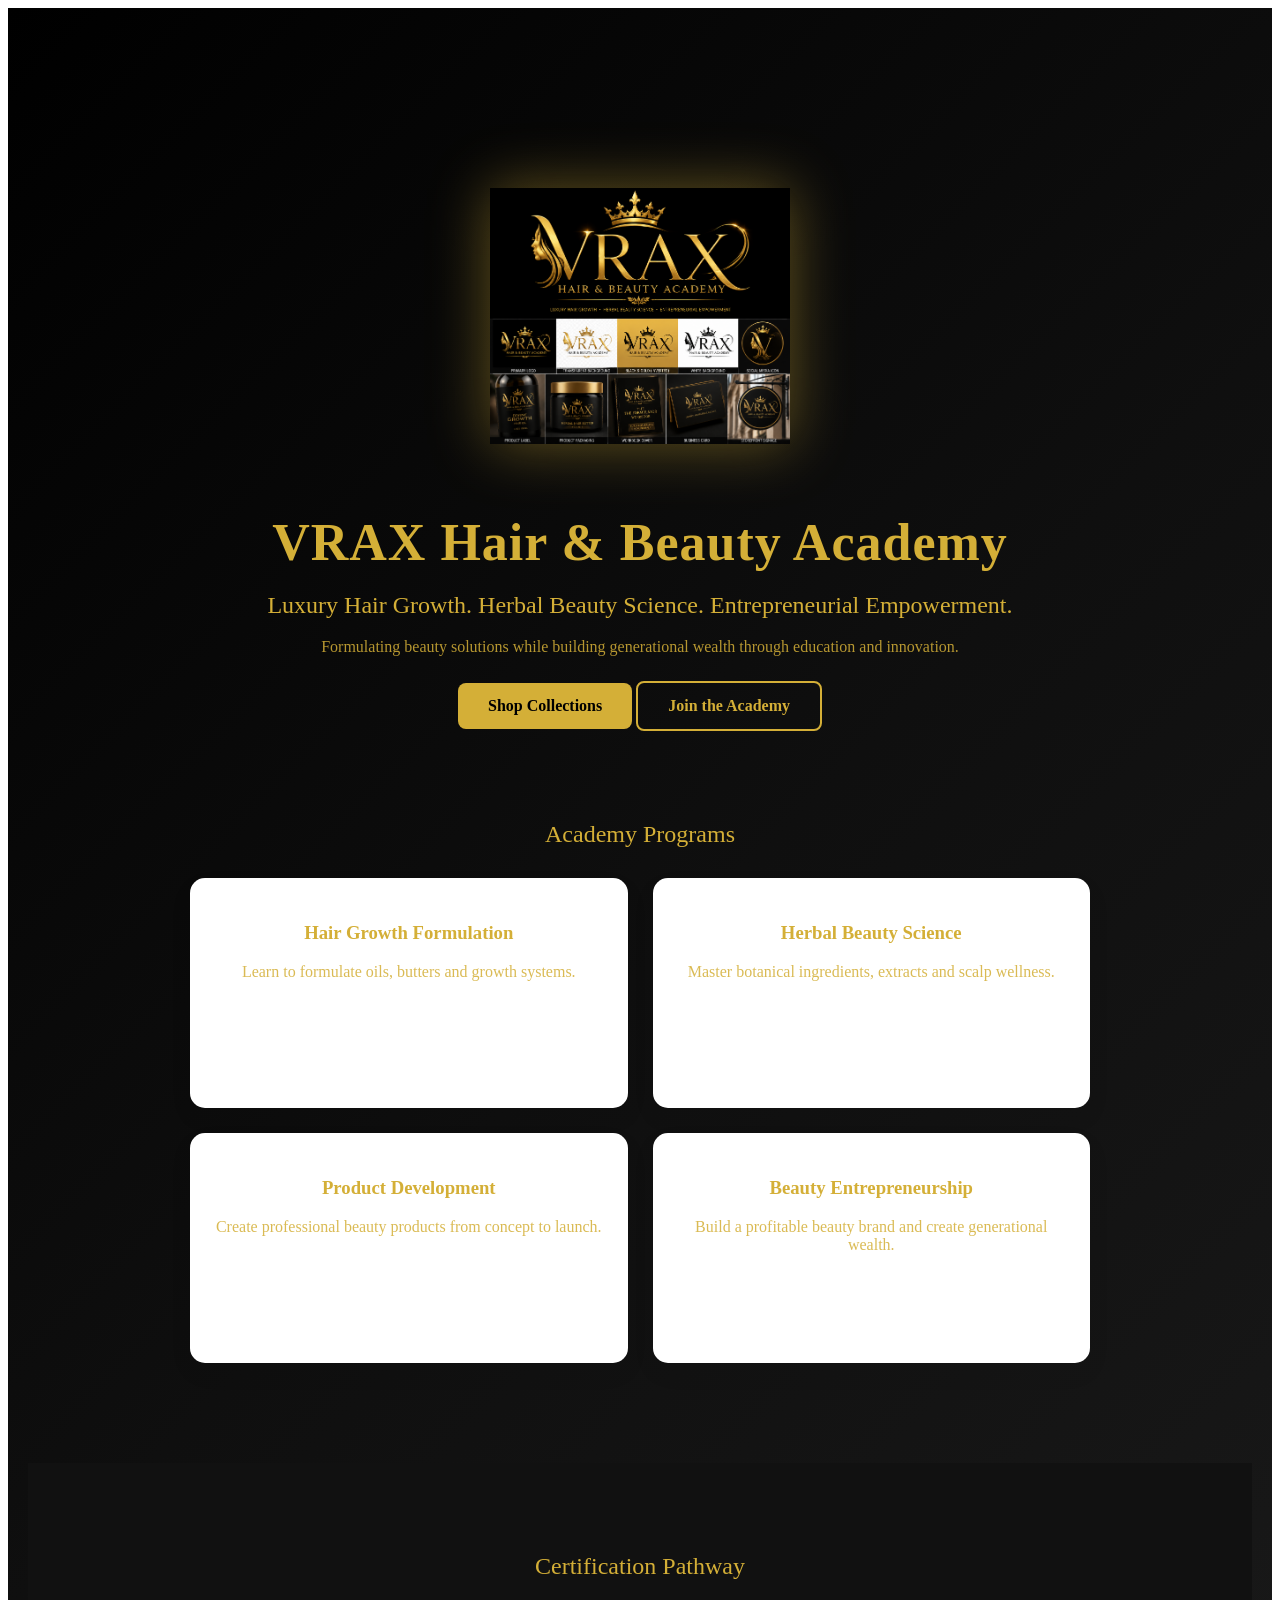
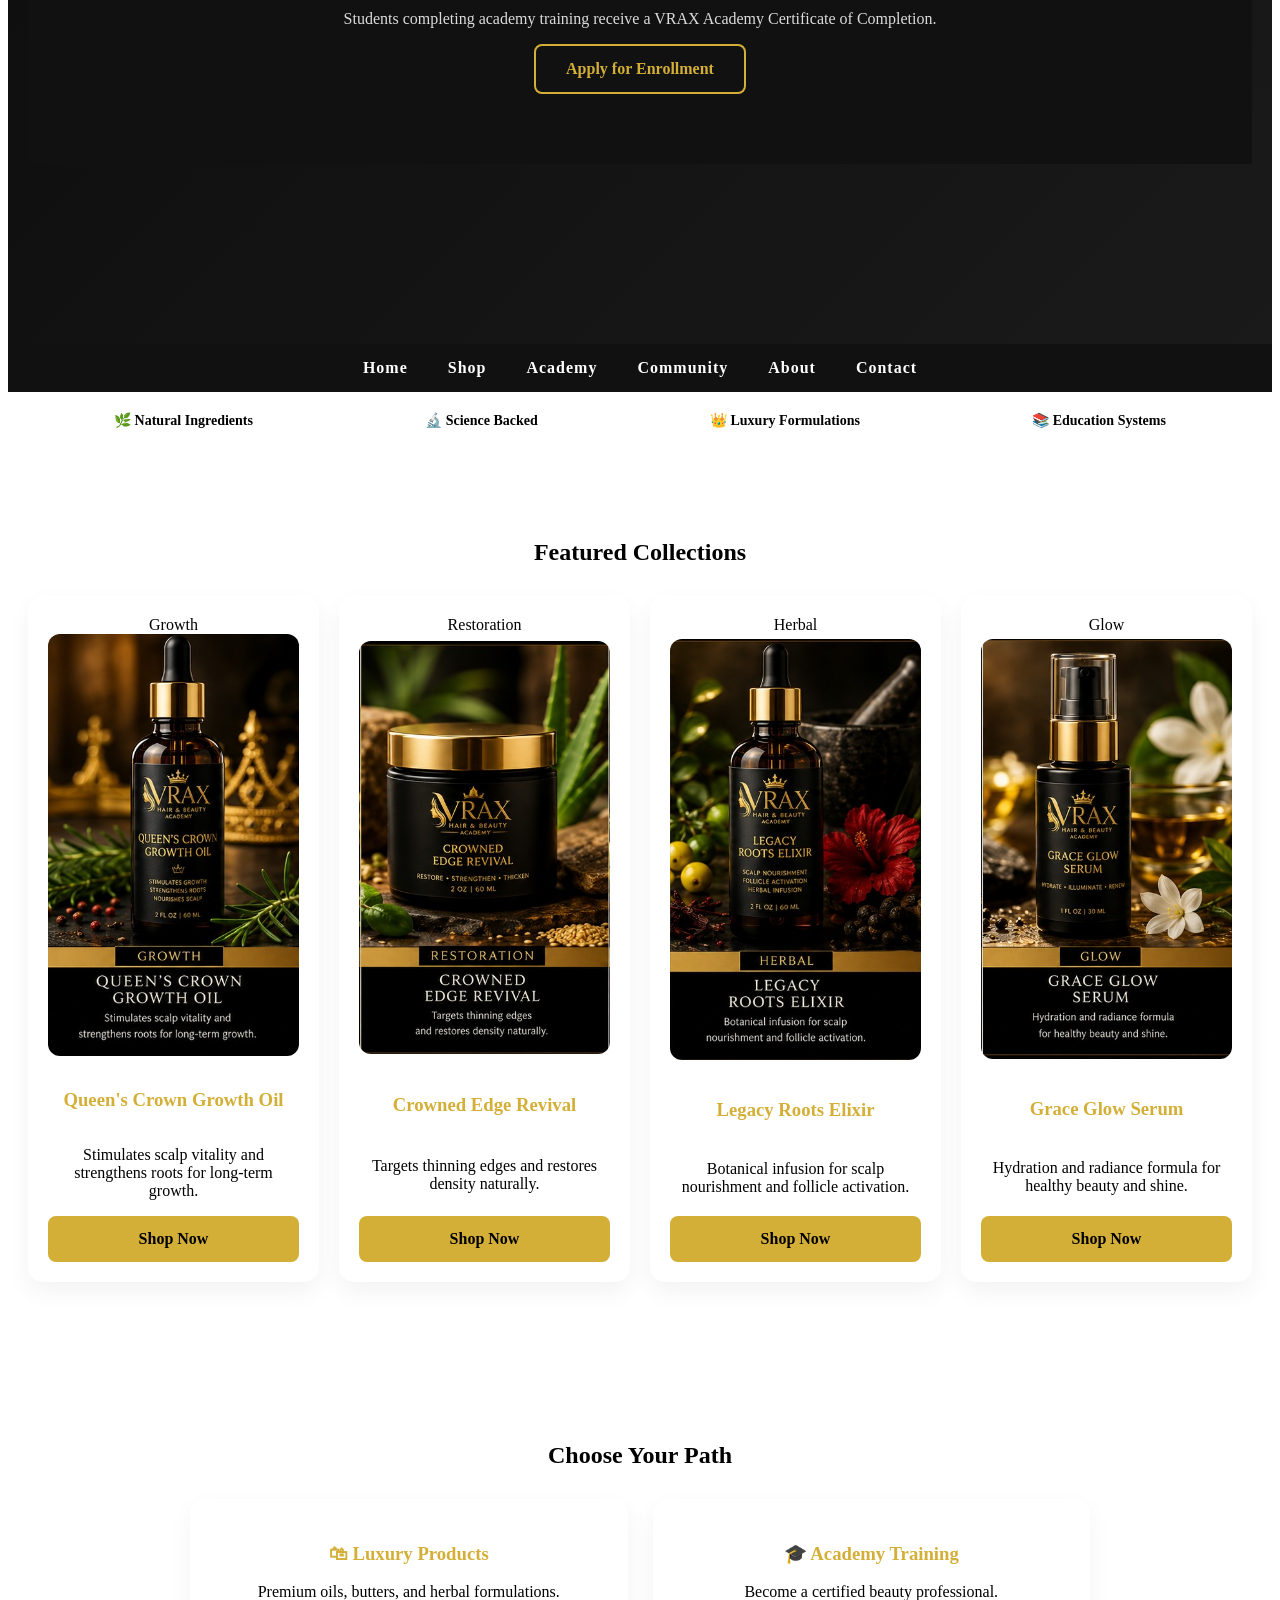
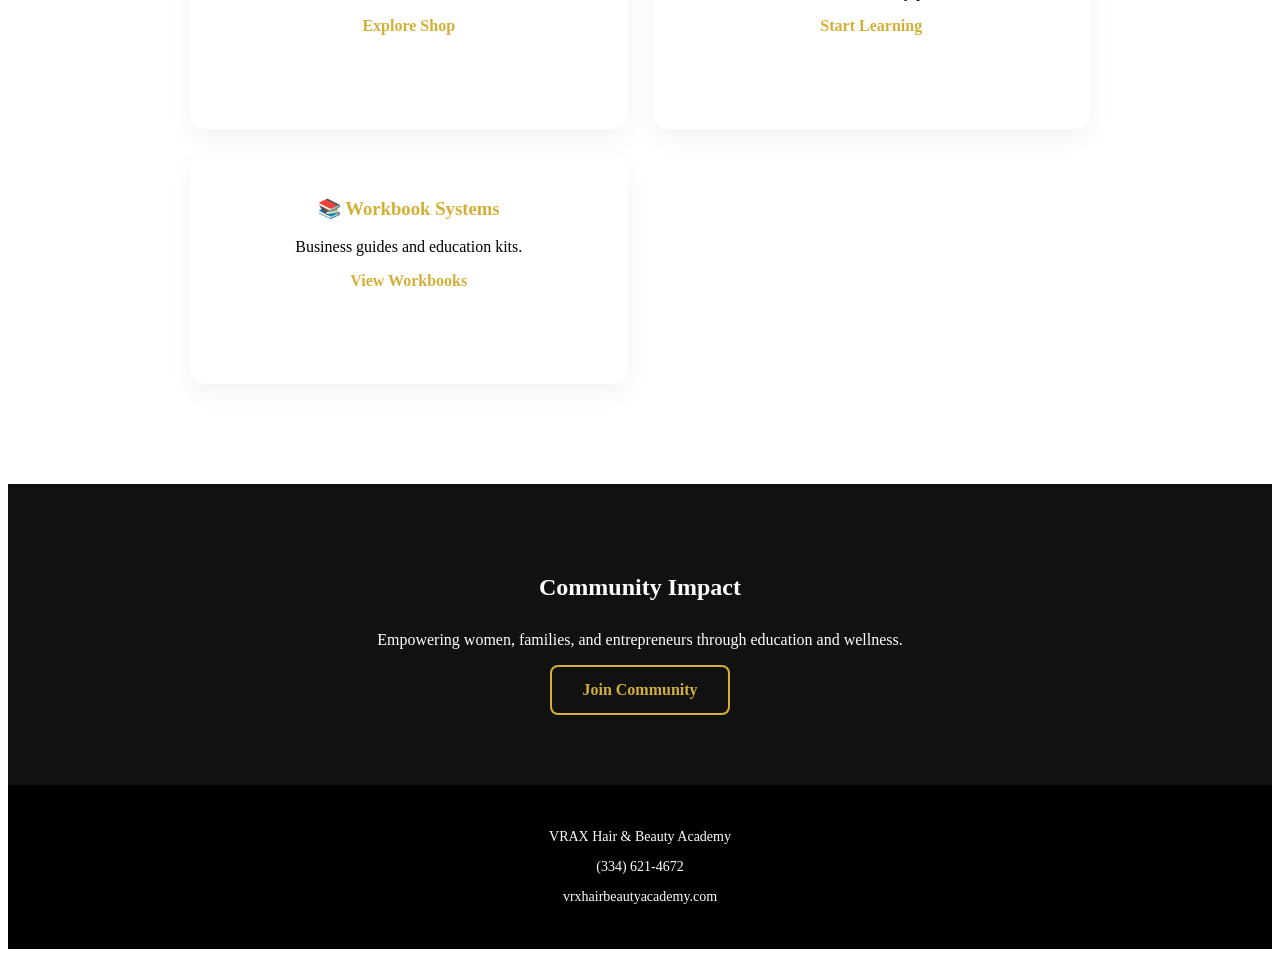
<file: index.html>
<!DOCTYPE html>

<html lang="en">
<head>
<meta charset="UTF-8">
<meta name="viewport" content="width=device-width, initial-scale=1.0">
<title>VRAX Hair & Beauty Academy</title>
<link rel="stylesheet" href="style.css">
</head>

<body>

<!-- HERO -->

<header class="hero">
    <img src="logo.png" alt="VRAX Hair & Beauty Academy Logo" class="logo">

<h1>VRAX Hair & Beauty Academy</h1>

<h2>Luxury Hair Growth. Herbal Beauty Science. Entrepreneurial Empowerment.</h2>

<p class="tagline">
Formulating beauty solutions while building generational wealth through education and innovation.
</p>
    

<div class="hero-buttons">
    <a href="shop.html" class="btn-gold">Shop Collections</a>
    <a href="academy.html" class="btn-outline">Join the Academy</a>
</div>
<section id="courses">

<h2>Academy Programs</h2>

<div class="pillar-grid">

<div class="pillar">
<h3>Hair Growth Formulation</h3>
<p>
Learn to formulate oils,
butters and growth systems.
</p>
</div>

<div class="pillar">
<h3>Herbal Beauty Science</h3>
<p>
Master botanical ingredients,
extracts and scalp wellness.
</p>
</div>

<div class="pillar">
<h3>Product Development</h3>
<p>
Create professional beauty
products from concept to launch.
</p>
</div>

<div class="pillar">
<h3>Beauty Entrepreneurship</h3>
<p>
Build a profitable beauty brand
and create generational wealth.
</p>
</div>

</div>

</section>
    <section class="community">

<h2>Certification Pathway</h2>

<p>
Students completing academy training
receive a VRAX Academy Certificate
of Completion.
</p>

<a href="contact.html" class="btn-outline">
Apply for Enrollment
</a>

</section>

</header>

<!-- NAV -->

<nav class="nav">
    <a href="index.html">Home</a>
    <a href="shop.html">Shop</a>
    <a href="academy.html">Academy</a>
    <a href="community.html">Community</a>
    <a href="about.html">About</a>
    <a href="contact.html">Contact</a>
</nav>

<!-- VALUE STRIP -->

<section class="value-strip">
    <div>🌿 Natural Ingredients</div>
    <div>🔬 Science Backed</div>
    <div>👑 Luxury Formulations</div>
    <div>📚 Education Systems</div>
</section>

<!-- FEATURED -->

<section class="featured">
    <h2>Featured Collections</h2>


<div class="product-grid">

    <div class="product-card">

        <div class="product-tag">Growth</div>
        
        <img src="images/growth-oil.jpg" alt="Queen's Crown Growth Oil">
        <h3>Queen's Crown Growth Oil</h3>

        <p>
            Stimulates scalp vitality and strengthens roots for long-term growth.
        </p>

        <a href="shop.html" class="btn-gold">
            Shop Now
        </a>

    </div>

    <div class="product-card">

        <div class="product-tag">Restoration</div>
        
        <img src="images/edge-revival.jpg" alt="Crowned Edge Revival">
        <h3>Crowned Edge Revival</h3>

        <p>
            Targets thinning edges and restores density naturally.
        </p>

        <a href="shop.html" class="btn-gold">
            Shop Now
        </a>

    </div>

    <div class="product-card">

        <div class="product-tag">Herbal</div>
        
        <img src="images/legacy-roots.jpg" alt="Legacy Roots Elixir">
        <h3>Legacy Roots Elixir</h3>

        <p>
            Botanical infusion for scalp nourishment and follicle activation.
        </p>

        <a href="shop.html" class="btn-gold">
            Shop Now
        </a>

    </div>

    <div class="product-card">

        <div class="product-tag">Glow</div>
        
        <img src="images/grace-glow.jpg" alt="Grace Glow Serum">
        <h3>Grace Glow Serum</h3>

        <p>
            Hydration and radiance formula for healthy beauty and shine.
        </p>

        <a href="shop.html" class="btn-gold">
            Shop Now
        </a>

    </div>

</div>


</section>

<!-- PILLARS -->

<section class="pillars">
    <h2>Choose Your Path</h2>


<div class="pillar-grid">

    <div class="pillar">
        <h3>🛍 Luxury Products</h3>
        <p>Premium oils, butters, and herbal formulations.</p>
        <a href="shop.html">Explore Shop</a>
    </div>

    <div class="pillar">
        <h3>🎓 Academy Training</h3>
        <p>Become a certified beauty professional.</p>
        <a href="academy.html">Start Learning</a>
    </div>

    <div class="pillar">
        <h3>📚 Workbook Systems</h3>
        <p>Business guides and education kits.</p>
        <a href="academy.html">View Workbooks</a>
    </div>

</div>


</section>

<!-- ACADEMY -->
    

<!-- COMMUNITY -->

<section class="community">
    <h2>Community Impact</h2>


<p>Empowering women, families, and entrepreneurs through education and wellness.</p>

<a href="community.html" class="btn-outline">Join Community</a>


</section>

<!-- FOOTER -->

<footer>
    <p>VRAX Hair & Beauty Academy</p>
    <p>(334) 621-4672</p>
    <p>vrxhairbeautyacademy.com</p>
</footer>
   
</body>
</html>
</file>
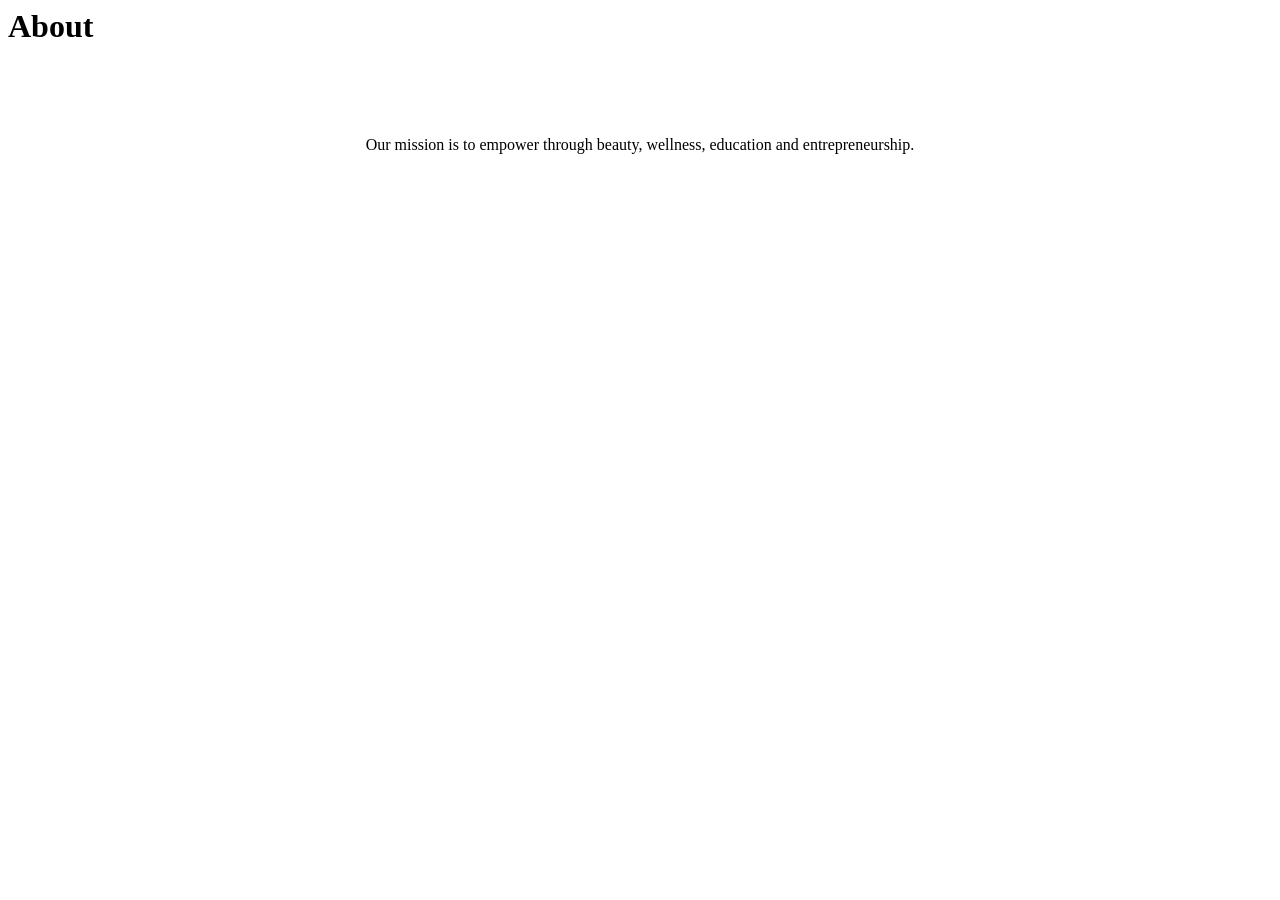
<file: about.html>
<html><head><link rel='stylesheet' href='style.css'></head><body><header><h1>About</h1></header><section>Our mission is to empower through beauty, wellness, education and entrepreneurship.</section></body></html>
</file>
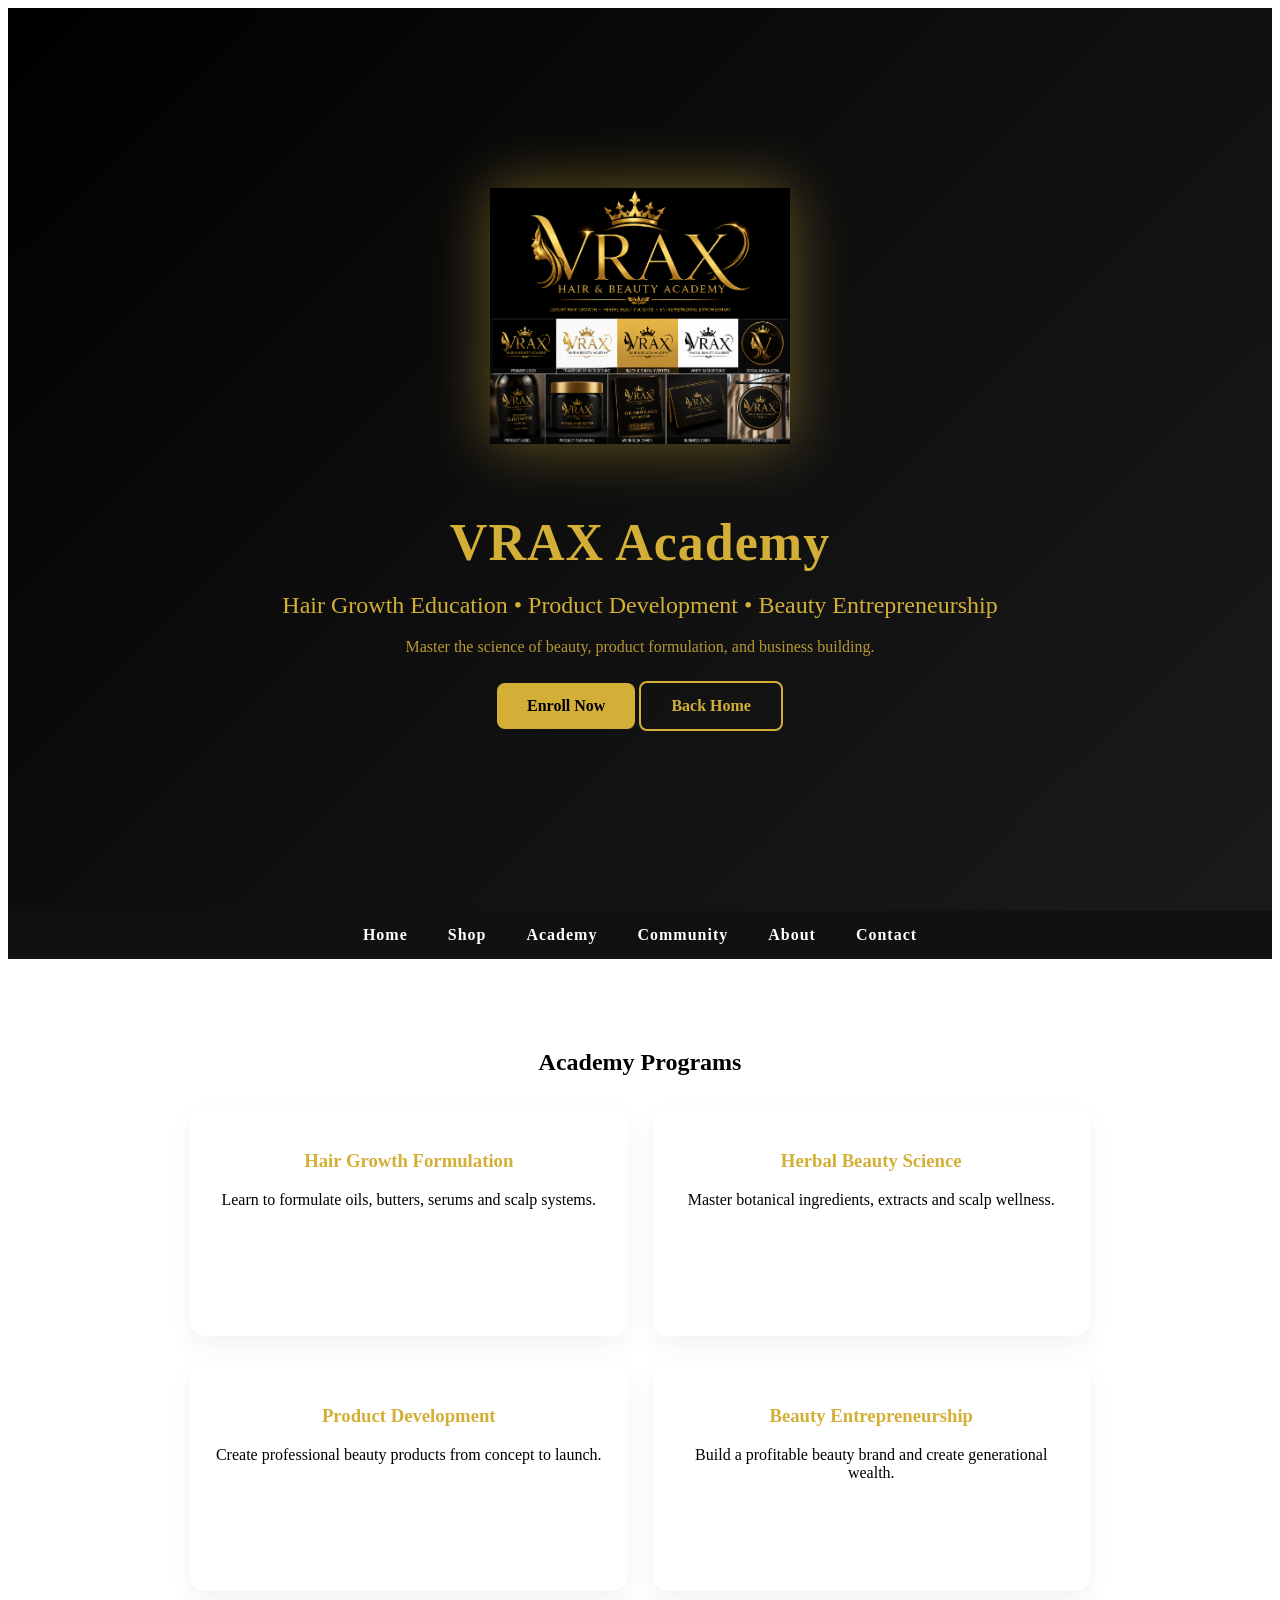
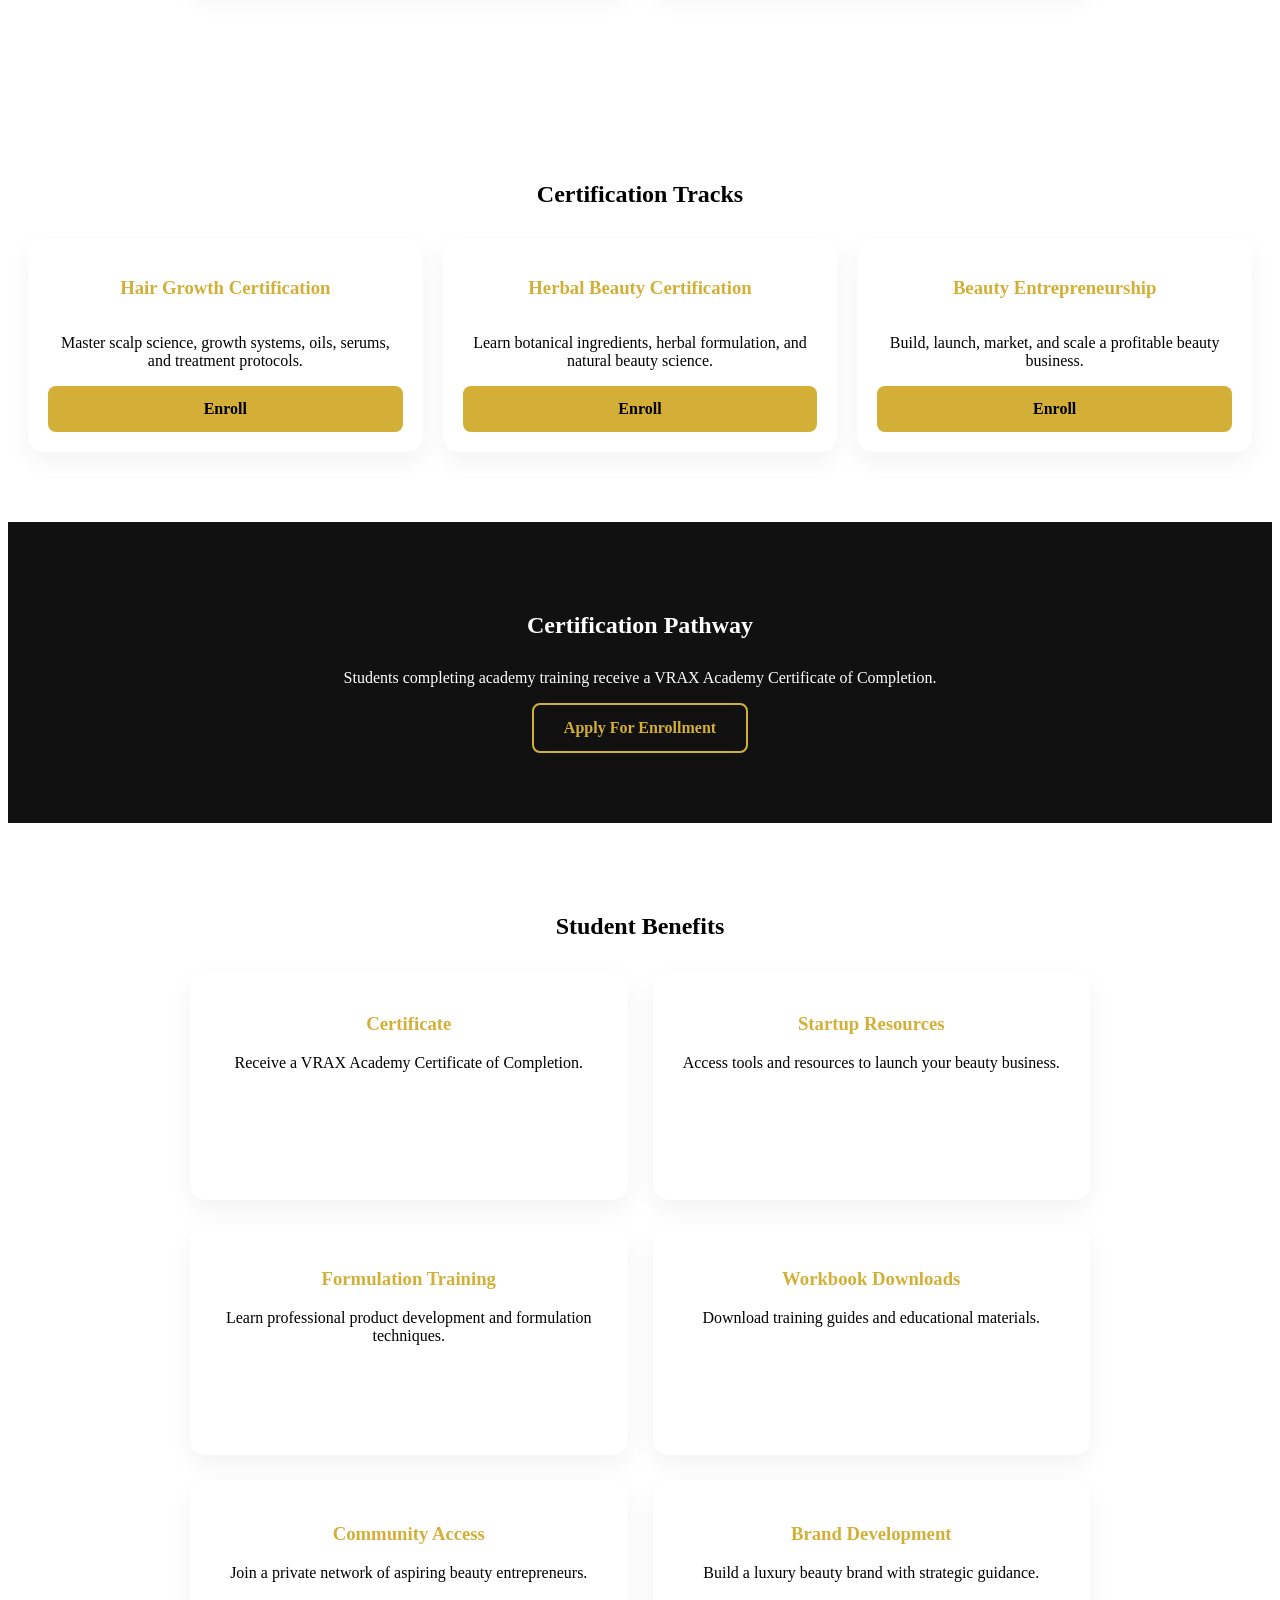
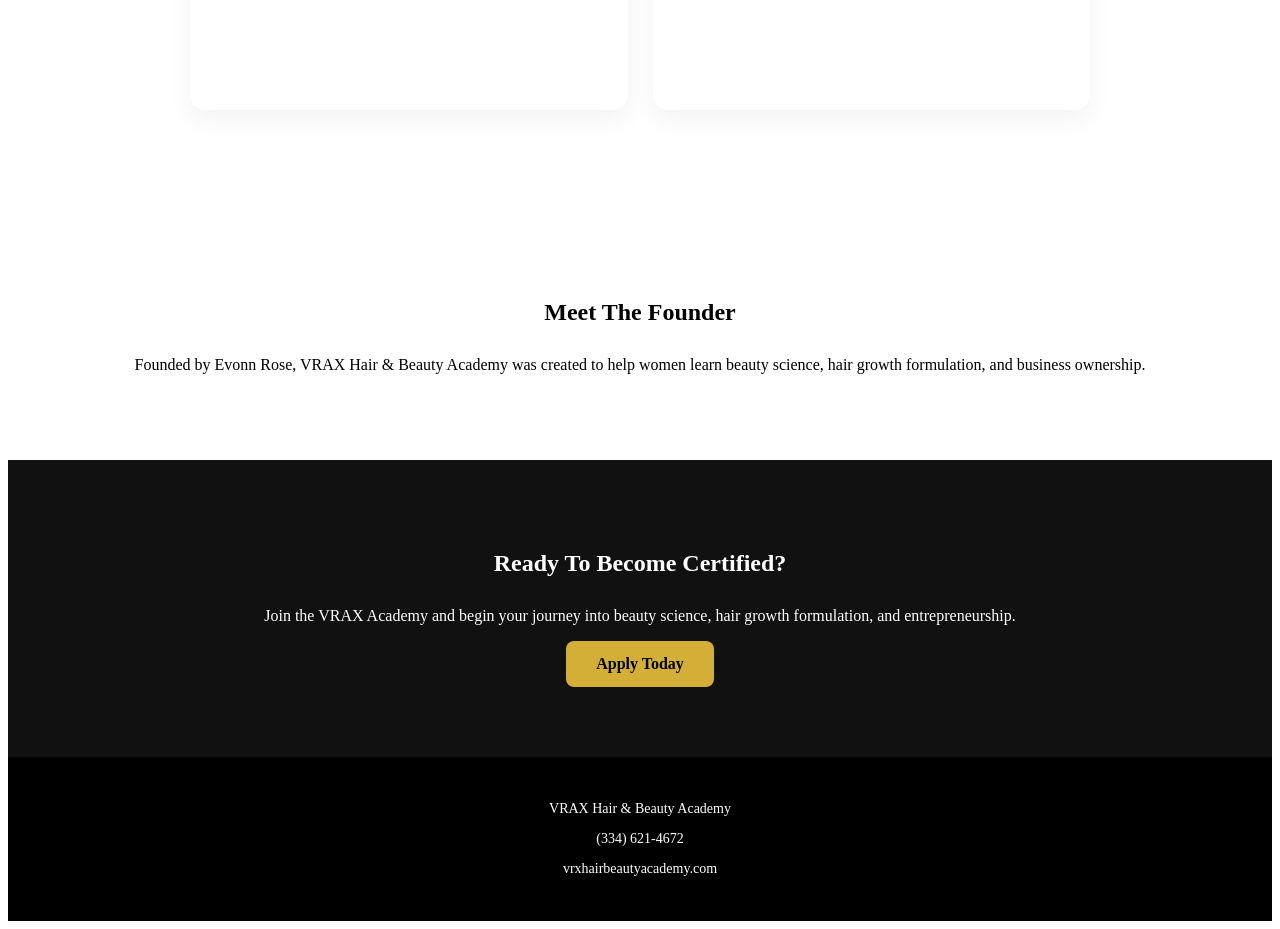
<file: academy.html>
<!DOCTYPE html>
<html lang="en">

<head>
<meta charset="UTF-8">
<meta name="viewport" content="width=device-width, initial-scale=1.0">
<title>VRAX Academy</title>
<link rel="stylesheet" href="style.css">
</head>

<body>

<header class="hero">

<img src="logo.png" alt="VRAX Logo" class="logo">

<h1>VRAX Academy</h1>

<h2>Hair Growth Education • Product Development • Beauty Entrepreneurship</h2>

<p class="tagline">
Master the science of beauty, product formulation, and business building.
</p>

<div class="hero-buttons">
<a href="contact.html" class="btn-gold">Enroll Now</a>
<a href="index.html" class="btn-outline">Back Home</a>
</div>

</header>

<nav class="nav">
<a href="index.html">Home</a>
<a href="shop.html">Shop</a>
<a href="academy.html">Academy</a>
<a href="community.html">Community</a>
<a href="about.html">About</a>
<a href="contact.html">Contact</a>
</nav>

<section>

<h2>Academy Programs</h2>

<div class="pillar-grid">

<div class="pillar">
<h3>Hair Growth Formulation</h3>
<p>Learn to formulate oils, butters, serums and scalp systems.</p>
</div>

<div class="pillar">
<h3>Herbal Beauty Science</h3>
<p>Master botanical ingredients, extracts and scalp wellness.</p>
</div>

<div class="pillar">
<h3>Product Development</h3>
<p>Create professional beauty products from concept to launch.</p>
</div>

<div class="pillar">
<h3>Beauty Entrepreneurship</h3>
<p>Build a profitable beauty brand and create generational wealth.</p>
</div>

</div>
  
</section>
  
<section class="featured">

<h2>Certification Tracks</h2>

<div class="product-grid">

<div class="product-card">
<h3>Hair Growth Certification</h3>
<p>
Master scalp science, growth systems, oils, serums, and treatment protocols.
</p>
<a href="contact.html" class="btn-gold">Enroll</a>
</div>

<div class="product-card">
<h3>Herbal Beauty Certification</h3>
<p>
Learn botanical ingredients, herbal formulation, and natural beauty science.
</p>
<a href="contact.html" class="btn-gold">Enroll</a>
</div>

<div class="product-card">
<h3>Beauty Entrepreneurship</h3>
<p>
Build, launch, market, and scale a profitable beauty business.
</p>
<a href="contact.html" class="btn-gold">Enroll</a>
</div>

</div>

</section>

<section class="community">

<h2>Certification Pathway</h2>

<p>
Students completing academy training receive a VRAX Academy Certificate of Completion.
</p>

<a href="contact.html" class="btn-outline">
Apply For Enrollment
</a>

</section>
 <section>

<h2>Student Benefits</h2>

<div class="pillar-grid">

<div class="pillar">
<h3>Certificate</h3>
<p>Receive a VRAX Academy Certificate of Completion.</p>
</div>

<div class="pillar">
<h3>Startup Resources</h3>
<p>Access tools and resources to launch your beauty business.</p>
</div>

<div class="pillar">
<h3>Formulation Training</h3>
<p>Learn professional product development and formulation techniques.</p>
</div>

<div class="pillar">
<h3>Workbook Downloads</h3>
<p>Download training guides and educational materials.</p>
</div>

<div class="pillar">
<h3>Community Access</h3>
<p>Join a private network of aspiring beauty entrepreneurs.</p>
</div>

<div class="pillar">
<h3>Brand Development</h3>
<p>Build a luxury beauty brand with strategic guidance.</p>
</div>

</div>

</section>

<section>

<h2>Meet The Founder</h2>

<p>
Founded by Evonn Rose, VRAX Hair & Beauty Academy was created to help women learn beauty science, hair growth formulation, and business ownership.
</p>

</section>


  <section class="community">

<h2>Ready To Become Certified?</h2>

<p>
Join the VRAX Academy and begin your journey into beauty science,
hair growth formulation, and entrepreneurship.
</p>

<a href="contact.html" class="btn-gold">
Apply Today
</a>

</section>
  
<footer>

<p>VRAX Hair & Beauty Academy</p>

<p>(334) 621-4672</p>

<p>vrxhairbeautyacademy.com</p>

</footer>

</body>
</html>
</file>
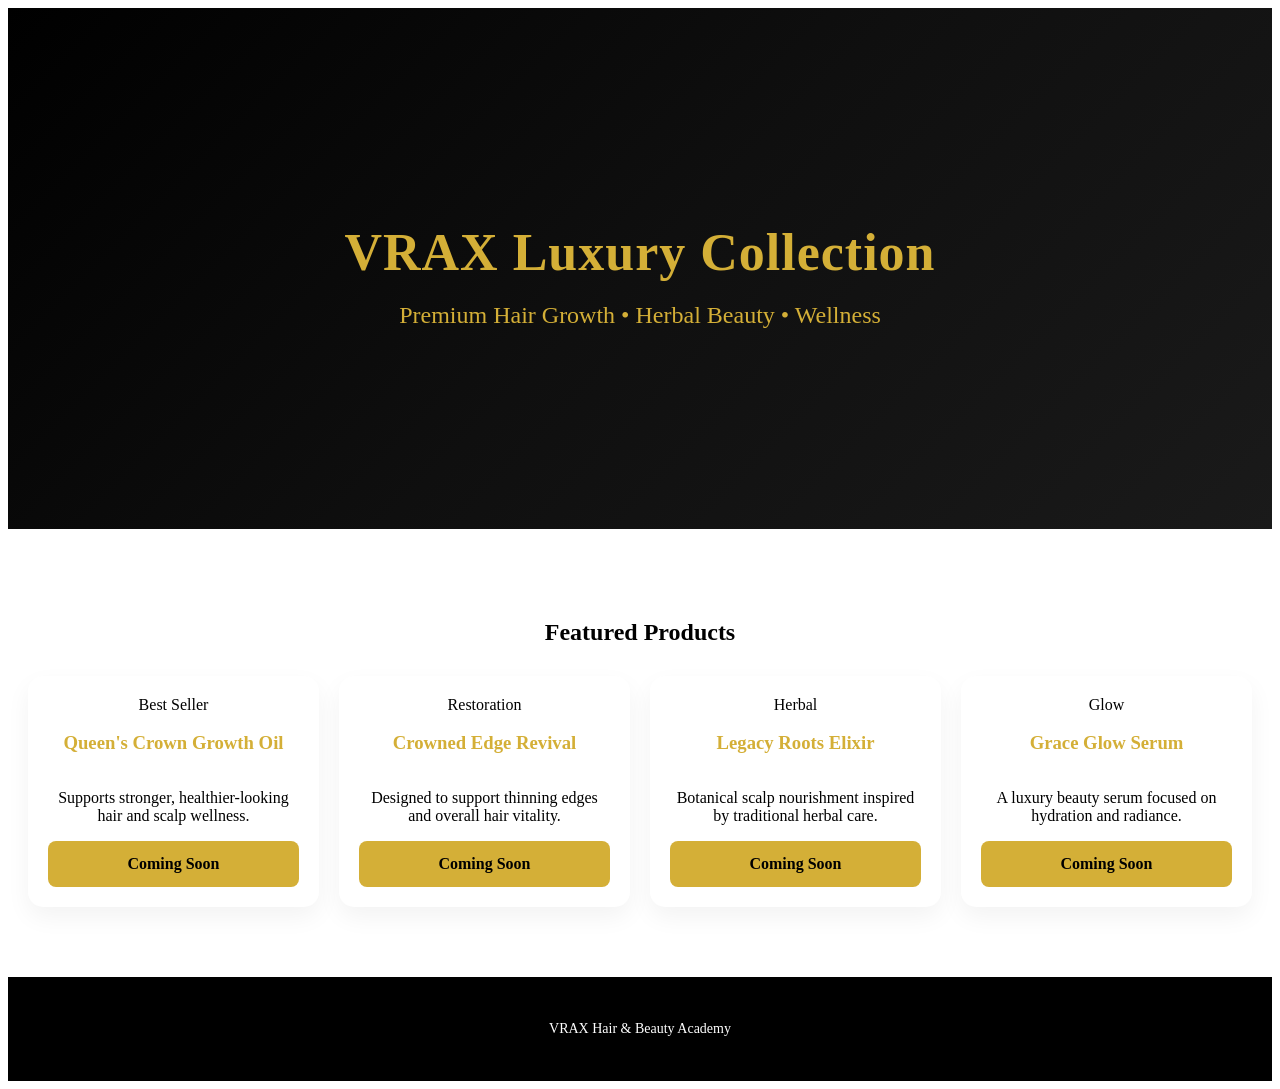
<file: shop.html>
<!DOCTYPE html>

<html lang="en">

<head>
<meta charset="UTF-8">
<meta name="viewport" content="width=device-width, initial-scale=1.0">
<title>VRAX Luxury Collection</title>
<link rel="stylesheet" href="style.css">
</head>

<body>

<header class="hero">
<h1>VRAX Luxury Collection</h1>
<h2>Premium Hair Growth • Herbal Beauty • Wellness</h2>
</header>

<section>

<h2>Featured Products</h2>

<div class="product-grid">

<div class="product-card">
<div class="product-tag">Best Seller</div>
<h3>Queen's Crown Growth Oil</h3>
<p>Supports stronger, healthier-looking hair and scalp wellness.</p>
<a href="#" class="btn-gold">Coming Soon</a>
</div>

<div class="product-card">
<div class="product-tag">Restoration</div>
<h3>Crowned Edge Revival</h3>
<p>Designed to support thinning edges and overall hair vitality.</p>
<a href="#" class="btn-gold">Coming Soon</a>
</div>

<div class="product-card">
<div class="product-tag">Herbal</div>
<h3>Legacy Roots Elixir</h3>
<p>Botanical scalp nourishment inspired by traditional herbal care.</p>
<a href="#" class="btn-gold">Coming Soon</a>
</div>

<div class="product-card">
<div class="product-tag">Glow</div>
<h3>Grace Glow Serum</h3>
<p>A luxury beauty serum focused on hydration and radiance.</p>
<a href="#" class="btn-gold">Coming Soon</a>
</div>

</div>

</section>

<footer>
<p>VRAX Hair & Beauty Academy</p>
</footer>

</body>
</html>
</file>
<file: style.css>
}
body {
margin: 0;
font-family: Arial, sans-serif;
background: #f6f6f6;
color: #222;
}
.logo{
width:300px;
height:auto;
margin-bottom:30px;
filter:drop-shadow(0 0 30px rgba(212,175,55,.45));
}
/* HERO */
.hero{
    background:
    linear-gradient(
    135deg,
    #000,
    #0f0f0f,
    #1a1a1a);

    color:#d4af37;
    text-align:center;
    padding:180px 20px;
}

.hero h1 {
font-size: 52px;
letter-spacing: 1px;
margin-bottom: 10px;
}

.hero h2 {
font-weight: 300;
color: #d4af37;
}

.hero p {
opacity: 0.85;
margin-top: 10px;
}

.hero-buttons {
margin-top: 25px;
}
.btn-gold{
    background:#d4af37;
    color:#000;
    padding:14px 30px;
    border-radius:8px;
    text-decoration:none;
    font-weight:700;
    display:inline-block;
    transition:.3s;
}

.btn-gold:hover{
    transform:translateY(-2px);
    box-shadow:0 10px 25px rgba(212,175,55,.35);
}

/* OUTLINE BUTTON */
.btn-outline{
    border:2px solid #d4af37;
    color:#d4af37;
    padding:14px 30px;
    border-radius:8px;
    text-decoration:none;
    display:inline-block;
    transition:.3s;
}

.btn-outline:hover{
    background:#d4af37;
    color:#000;
}
/* NAV */
.nav {
background: #111;
text-align: center;
padding: 15px;
position: sticky;
top: 0;
}

.nav a{
    color:white;
    text-decoration:none;
    margin:0 18px;
    letter-spacing:1px;
    font-weight:600;
}

.nav a:hover {
color: #d4af37;
}


/* VALUE STRIP */
.value-strip {
display: flex;
justify-content: space-around;
background: white;
padding: 20px;
font-weight: bold;
font-size: 14px;
}

/* SECTIONS */
section {
padding: 70px 20px;
text-align: center;
}

/* FEATURED */
.product-grid {
display: grid;
grid-template-columns: repeat(auto-fit, minmax(230px, 1fr));
gap: 20px;
margin-top: 30px;
}

.product-card{
    background:white;
    padding:20px;
    border-radius:15px;
    box-shadow:0 10px 25px rgba(0,0,0,.05);
    transition:.3s ease;

    display:flex;
    flex-direction:column;
    justify-content:space-between;
}

.product-card:hover {
transform: translateY(-8px);
box-shadow: 0 15px 35px rgba(0,0,0,0.12);
}
.product-card img{
    width:100%;
    height:auto;
    display:block;
    border-radius:12px;
    margin-bottom:15px;
}
.product-card h3 {
color: #d4af37;
}

/* PILLARS */
.pillar-grid {
display:grid;
grid-template-columns: repeat(2, 1fr);
gap:25px;
max-width:900px;
margin:30px auto;
}

.pillar {
background: white;
padding: 25px;
border-radius: 15px;
box-shadow: 0 10px 25px rgba(0,0,0,0.05);
transition: 0.3s ease;
min-height:180px; 
}

.pillar:hover {
transform: translateY(-6px);
}

/* LINKS */
a {
color: #d4af37;
text-decoration: none;
font-weight: bold;
}

/* COMMUNITY */
.community {
background: #111;
color: white;
}

/* FOOTER */
footer {
background: #000;
color: white;
text-align: center;
padding: 30px;
font-size: 14px;
}
ul {
list-style:none;
padding:0;
}

li {
margin:10px 0;
}

.featured h2,
.community h2,
section h2 {
margin-bottom:30px;
}

.product-card h3,
.pillar h3 {
color:#d4af37;
}

.product-card,
.pillar {
border-radius:15px;
}
</file>
